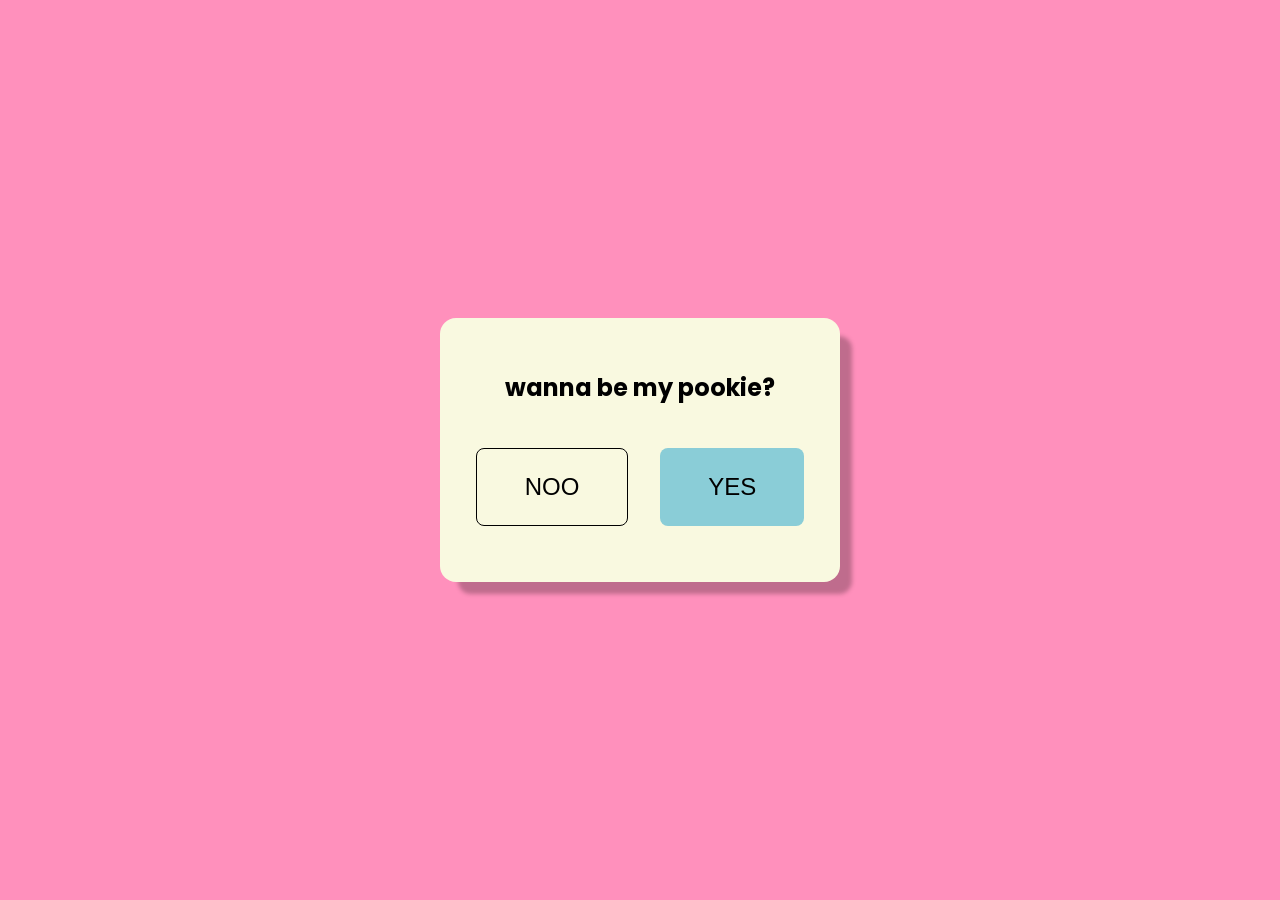
<file: index.html>
<!DOCTYPE html>
<html lang="en">
<head>
  <meta charset="UTF-8">
  <meta name="viewport" content="width=device-width, initial-scale=1.0">
  <link rel="preconnect" href="https://fonts.googleapis.com">
  <link rel="preconnect" href="https://fonts.gstatic.com" crossorigin>
  <link href="https://fonts.googleapis.com/css2?family=Poppins&display=swap" rel="stylesheet">
  <link rel="stylesheet" href="styling/main-style.css">
  <link rel="icon" type="image/png" href="assets/heart-icon.png">
  <title>love u</title>
</head>         
<body>
  <div class="container">
    <h2>wanna be my pookie?</h2>
      <div class="button-container">
        <button class="button no-button" onclick="showWarning(event)">NOO</button>
        <button class="button yes-button" onclick="fadePageOut(event)">YES</button>
      </div>
  </div>
  <script>
    function showWarning(event) {
      event.preventDefault(); // Prevent default action
      alert("Are you sure you want to choose 'NO'? This action may have consequences.");
    }

    function fadePageOut(event) {
      event.preventDefault(); // Prevent default action

      // Add fade-out class to body
      document.body.classList.add('fade-out');

      // Redirect to the new page after the fade-out animation completes
      setTimeout(function() {
        window.location.href = "memory.html";
      }, 500); // Adjust timing to match the animation duration
    }
  </script>

</body>
</html>
</file>
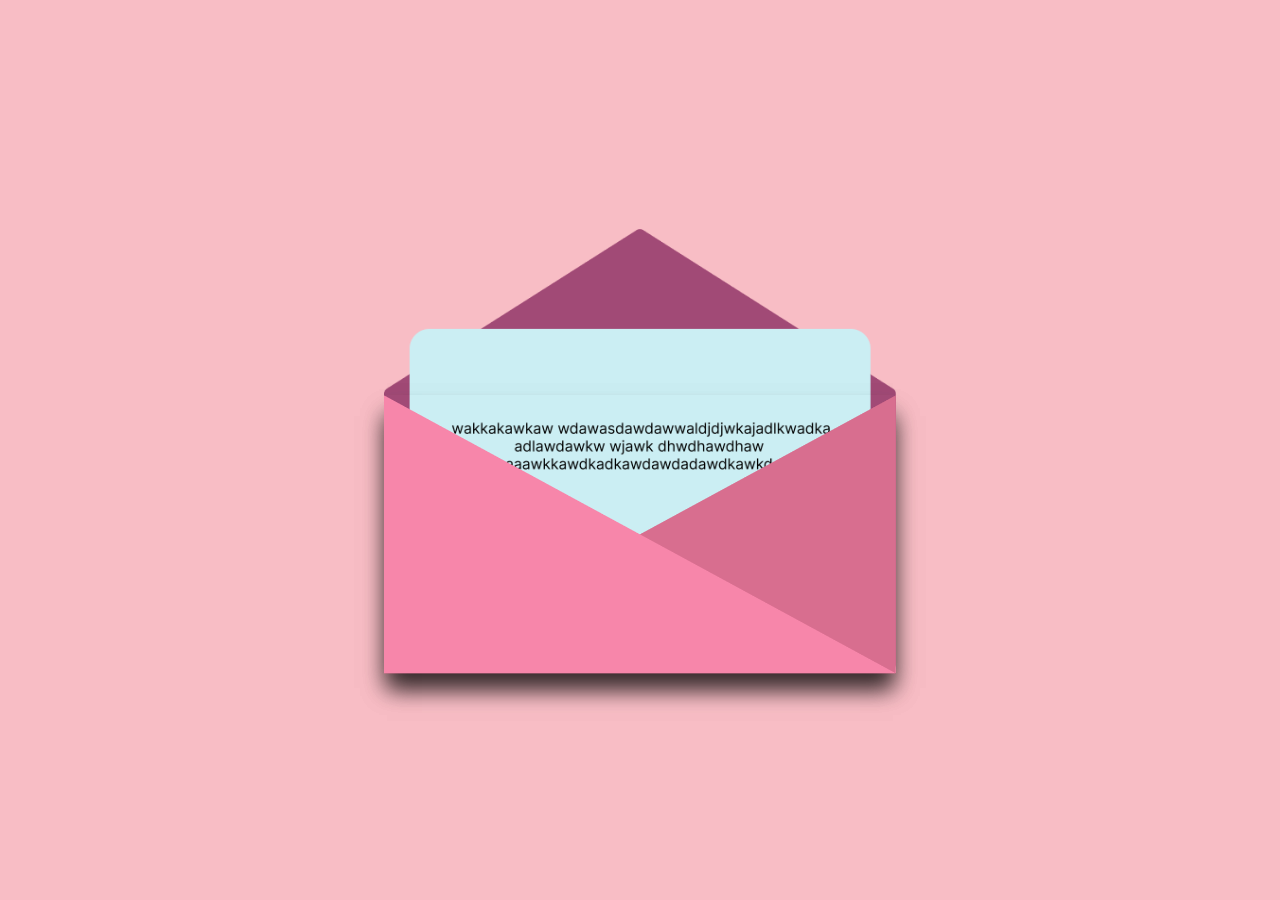
<file: mesaages.html>
<!DOCTYPE html>
<html lang="en">
<head>
  <meta charset="UTF-8">
  <meta name="viewport" content="width=device-width, initial-scale=1.0">
  <link rel="stylesheet" href="styling/messagestyle.css">
  <link rel="icon" type="image/png" href="assets/heart-icon.png">
  <title>love u</title>
</head>
<body>
  <div class="test">
    <picture class="picture">
        <img src="assets/amplop=back.png" class="amplopBack">
        <img src="assets/messaage.png" class="message">
        <img src="assets/front-envelope-back.png" class="front-envelope">
        <img src="assets/front-envelope.png" class="front-envelope">
    </picture>
  </div>
</body>
</html>
</file>
<file: styling/main-style.css>
body {
    font-family: 'Poppins', sans-serif;
    background-color: #FF90BC;
    margin: 0;
    padding: 0;
    display: flex;
    justify-content: center;
    align-items: center;
    height: 100vh;
  }

  body.fade-out {
    opacity: 0;
    transition: opacity 0.5s ease-in-out;
  }

  .container {
    text-align: center;
    background-color: #F9F9E0;
    padding: 2rem;
    border-radius: 1rem;
    width: 25rem; /* Skala container untuk desktop */
    display: flex;
    flex-direction: column;
    justify-content: space-around;
    box-sizing: border-box; /* Mengikutkan padding dan border dalam perhitungan lebar */
    box-shadow: 15px 15px 4px -3px rgba(0, 0, 0, 0.25);
  }
  .button-container {
    display: flex;
    justify-content: center;
    margin-top: 1.5rem; /* Jarak antara tombol dan teks */
    margin-bottom: 1.5rem;
  }
  .button {
    margin: 0 1rem;
    padding: 1.5rem 3rem; /* Adjusted padding for both buttons */
    font-size: 1.5rem;
    cursor: pointer;
    border: none; /* Remove stroke or border around the buttons */
    border-radius: 0.5rem; /* Add border radius for button */
    width: 10rem;
  }

  /* Styles for the "No" button */
  .no-button {
    background-color: #F9F9E0;
    color: #000; /* Black text */
    border: 1px solid black; /* Add border to "No" button */
  }

  /* Styles for the "Yes" button */
  .yes-button {
    background-color: #8ACDD7; /* Light blue */
    color: #000; /* Black text */
    transition: 0.3s, ease-in-out;
  }

  .yes-button:hover{
    background-color: #6dafba;
    color: white;
  }

  .no-button:hover{
    background-color: #eb90b5;
    color: white;
  }

  @media screen and (max-width: 600px) {
    .container {
      text-align: center;
      background-color: #F9F9E0;
      padding: 1rem;
      border-radius: 1rem;
      width: 20rem; /* Skala container untuk desktop */
      display: flex;
      flex-direction: column;
      justify-content: space-around;
      box-sizing: border-box; /* Mengikutkan padding dan border dalam perhitungan lebar */
      box-shadow: 15px 15px 4px -3px rgba(0, 0, 0, 0.25);
    }
    .button-container {
      display: flex;
      justify-content: center;
      margin-top: 1.5rem; /* Jarak antara tombol dan teks */
      margin-bottom: 1.5rem;
    }
    .button {
      margin: 0 0.5rem;
      padding: 0.5rem 1.5rem; /* Adjusted padding for both buttons */
      font-size: 1.2rem;
      cursor: pointer;
      border: none; /* Remove stroke or border around the buttons */
      border-radius: 0.5rem; /* Add border radius for button */
      width: 5rem;
    }

    /* Styles for the "No" button */
    .no-button {
      background-color: #F9F9E0;
      color: #000; /* Black text */
      border: 0.5px solid black; /* Add border to "No" button */
    }

    /* Styles for the "Yes" button */
    .yes-button {
      background-color: #8ACDD7; /* Light blue */
      color: #000; /* Black text */
      transition: 0.3s, ease-in-out;
    }

    .yes-button:hover{
      background-color: #6dafba;
      color: white;
    }
    
  
  
  
  
  }
</file>
<file: styling/messagestyle.css>
body {
    margin: 0;
    height: 100vh;
    display: flex;
    justify-content: center;
    align-items: center;
    background-color: #F8BDC5;
    animation: fadeIn 1s ease forwards;
  }

/* Fade-in animation */
  @keyframes fadeIn {
    0% { opacity: 0; }
    100% { opacity: 2; }
  }

  .test {
    display: flex;
    justify-content: center;
    align-items: center;
    width: 80%;
    height: 80%;
  }
  
  picture {
    position: relative;
    display: inline-block;
    width: 50%;
    
  }
  
   img {
    width: 100%;
    display: block;
    
  }
  
  .front-envelope {
    position: absolute;
    top: 69%;
    left: 50%;
    transform: translate(-50%, -50%);
    width: 100%;
    box-shadow: -0px 18px 22px -3px rgba(0,0,0,0.54);
    -webkit-box-shadow: -0px 18px 22px -3px rgba(0,0,0,0.54);
    -moz-box-shadow: -0px 18px 22px -3px rgba(0,0,0,0.54);
  }
  
  .message {
    position: absolute;
    top: 50%;
    left: 50%;
    transform: translate(-50%, -50%);
    width: 90%;
    transition: top 0.5s ease; 
  }
  
  picture:hover .message { 
    top: 30%; 
  }
</file>
